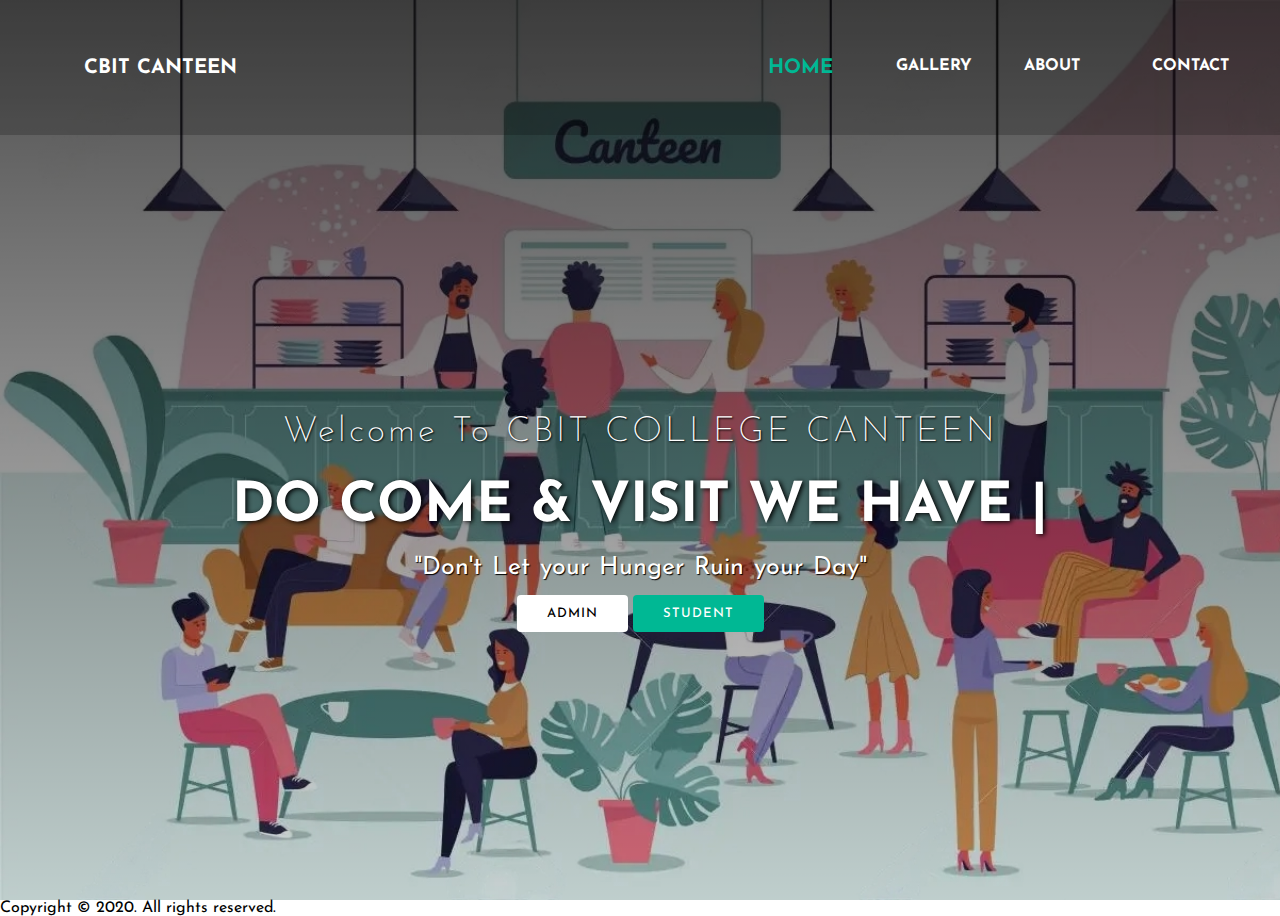
<file: canteen_management_system/templates/index.html>
<!DOCTYPE html>
<html>
<head>
	<title></title>
	<link href="https://fonts.googleapis.com/css?family=Josefin+Sans&display=swap" rel="stylesheet">
	<link rel="stylesheet" href="https://cdnjs.cloudflare.com/ajax/libs/animate.css/3.7.2/animate.min.css">
  <style>
    * {
  margin: 0;
  padding: 0;
  box-sizing: border-box;
  font-family: "Josefin Sans", sans-serif;
}

header {
  width: 100%;
  height: 100vh;
  background-image: linear-gradient(rgba(0, 0, 0, 0.7), rgba(0, 0, 0, 0.15)), url("/media/shop/images/bgimg.jpg");
  background-repeat: no-repeat;
  background-size: cover;
}

nav {
  width: 100%;
  height: 15vh;
  background: rgba(0, 0, 0, 0.2);
  color: white;
  display: flex;
  justify-content: space-between;
  align-items: center;
  text-transform: uppercase;
}

nav .logo {
  width: 25%;
  text-align: center;
  /*background: red;*/
}

nav .menu {
  width: 40%;
  display: flex;
  justify-content: space-around;
}

nav .menu a {
  width: 25%;
  text-decoration: none;
  color: white;
  font-weight: bold;
}

nav .menu a:first-child {
  color: #00b894;
}

main {
  width: 100%;
  height: 85vh;
  display: flex;
  justify-content: center;
  align-items: center;
  text-align: center;
  color: white;
}

section h3 {
  font-size: 35px;
  font-weight: 200;
  letter-spacing: 3px;
  text-shadow: 1px 1px 2px black;
}

section h1 {
  margin: 30px 0 20px 0;
  font-size: 55px;
  font-weight: 700;
  text-shadow: 2px 1px 5px black;
  text-transform: uppercase;
}

section p {
  font-size: 25px;
  word-spacing: 2px;
  margin-bottom: 25px;
  text-shadow: 1px 1px 1px black;
}

section a {
  padding: 12px 30px;
  border-radius: 4px;
  outline: none;
  text-transform: uppercase;
  font-size: 13px;
  font-weight: 500;
  text-decoration: none;
  letter-spacing: 1px;
  transition: all 0.5s ease;
}

section .btnone {
  /*background: #00b894;*/
  background: #fff;
  color: #000;
}

.btnone:hover {
  background: #00b894;
  color: white;
}

section .btntwo {
  background: #00b894;
  color: white;
}

.btntwo:hover {
  background: #fff;
  color: #000;
}

.change_content:after {
  content: "";
  animation: changetext 10s infinite linear;
  color: #00b894;
}

@keyframes changetext {
  0% {
    content: "Parota";
  }
  20% {
    content: "Franke";
  }
  35% {
    content: "Fruit Juice";
  }
  60% {
    content: "Fried Rice";
  }
  80% {
    content: "Snacks";
  }
  100% {
    content: "Cool Drinks";
  }
}

  </style>
</head>
<body>

<header>
<nav>
	<div class="logo"> <h1 style="font-size: 20px;">CBIT CANTEEN</h1> </div>
	<div class="menu">
		<a href="#" style="font-size:20px ">Home</a>
		<a href="#">gallery</a>
		<a href="" target="_blank">about</a>
		<a href="#">contact</a>
	</div>
</nav>
	<main>
		<section>
			<h3>Welcome To CBIT COLLEGE CANTEEN</h3>
			<h1>DO COME & VISIT We Have <span class="change_content"> </span> <span style="margin-top: -10px;"> | </span> </h1>
			<p>"Don't Let your Hunger Ruin your Day"</p>
			<a href="/admin" class="btnone">Admin</a>
			<a href="/shop" class="btntwo">Student</a>
		</section>
	</main>
	<div
      class="d-flex flex-column flex-md-row text-center text-md-start justify-content-between py-4 px-4 px-xl-5 bg-primary">
      <!-- Copyright -->
      <div class="text-white mb-3 mb-md-0">
        Copyright © 2020. All rights reserved.
      </div>
      <!-- Copyright -->
      <!-- Right -->
      <div>
        <a href="#!" class="text-white me-4">
          <i class="fab fa-facebook-f"></i>
        </a>
        <a href="#!" class="text-white me-4">
          <i class="fab fa-twitter"></i>
        </a>
        <a href="#!" class="text-white me-4">
          <i class="fab fa-google"></i>
        </a>
        <a href="#!" class="text-white">
          <i class="fab fa-linkedin-in"></i>
        </a>
      </div>
      <!-- Right -->
    </div>
</header>

</body>
</html>

<!-- <!doctype html>
<html lang="en">
  <head>
    <meta charset="utf-8">
    <meta name="viewport" content="width=device-width, initial-scale=1, shrink-to-fit=no">

    <link rel="stylesheet" href="https://stackpath.bootstrapcdn.com/bootstrap/4.5.2/css/bootstrap.min.css" integrity="sha384-JcKb8q3iqJ61gNV9KGb8thSsNjpSL0n8PARn9HuZOnIxN0hoP+VmmDGMN5t9UJ0Z" crossorigin="anonymous">

    <title>Welcome To CBIT CANTEEN</title>
  </head>
  <body>
    <div class="jumbotron">
      <h1 class="display-4">Welcome To CBIT CANTEEN</h1>
      <p class="lead">This is a simple project for online food order system for canteen in our college.</p>
      <a class="btn btn-primary btn-lg" href="/shop" role="button">User</a>
      <a class="btn btn-primary btn-lg" href="/admin" role="button">Admin</a>
      <a class="btn btn-primary btn-lg" href="/admin" role="button">Employee</a>
      <hr class="my-4">
      <p>Bharath Shiva Tejaswi Akash&nbsp;&nbsp;&nbsp;&nbsp;&nbsp;&nbsp;&nbsp;&nbsp;&nbsp;&nbsp;&nbsp;&emsp;@HashCoders </p>
      
      <footer>
        <p>&copy; Company 2023-2024</p>
      </footer>
    </div>

    <script src="https://code.jquery.com/jquery-3.5.1.slim.min.js" integrity="sha384-DfXdz2htPH0lsSSs5nCTpuj/zy4C+OGpamoFVy38MVBnE+IbbVYUew+OrCXaRkfj" crossorigin="anonymous"></script>
    <script src="https://cdn.jsdelivr.net/npm/popper.js@1.16.1/dist/umd/popper.min.js" integrity="sha384-9/reFTGAW83EW2RDu2S0VKaIzap3H66lZH81PoYlFhbGU+6BZp6G7niu735Sk7lN" crossorigin="anonymous"></script>
    <script src="https://stackpath.bootstrapcdn.com/bootstrap/4.5.2/js/bootstrap.min.js" integrity="sha384-B4gt1jrGC7Jh4AgTPSdUtOBvfO8shuf57BaghqFfPlYxofvL8/KUEfYiJOMMV+rV" crossorigin="anonymous"></script>
  </body>
</html> -->
</file>
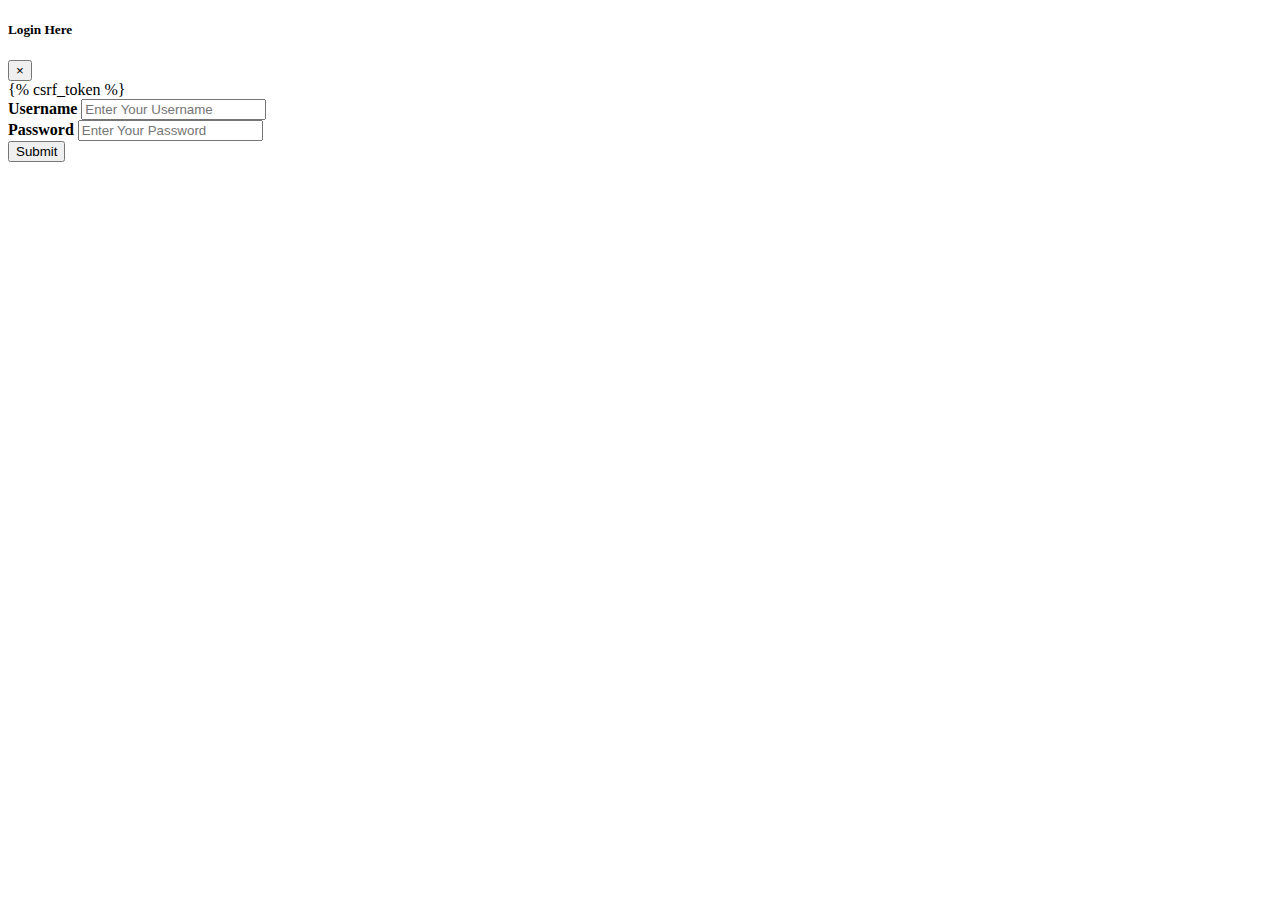
<file: shop/templates/shop/login.html>
<!DOCTYPE html>
<html lang="en">
<head>
    <meta charset="UTF-8">
    <title>login</title>
</head>
<body style="background-repeat: no-repeat; background-size: cover; background-image: url('https://serving.photos.photobox.com/67552147bcd0745d93af6849d11faea5fc318b1021a84a1366deccfe5efe0613fb30bcb5.jpg');">
    <div class="modal fade" id="loginModal" tabindex="-1" role="dialog" aria-labelledby="loginModal" aria-hidden="true">
      <div class="modal-dialog" role="document">
        <div class="modal-content">
          <div class="modal-header">
            <h5 class="modal-title" id="loginModal">Login Here</h5>
            <button type="button" class="close" data-dismiss="modal" aria-label="Close">
              <span aria-hidden="true">&times;</span>
            </button>
          </div>
          <div class="modal-body">
            <form action="/shop/login/" method="post">{% csrf_token %}
              <div class="text-left my-2">
                  <b><label for="username">Username</label></b>
                  <input class="form-control" id="loginusername" name="loginusername" placeholder="Enter Your Username" type="text" required pattern="^[a-z]{3,15}$">
              </div>
              <div class="text-left my-2">
                  <b><label for="password">Password</label></b>
                  <input class="form-control" id="loginpassword" name="loginpassword" placeholder="Enter Your Password" type="password" required data-toggle="password">
              </div>
              <button type="submit" class="btn btn-success">Submit</button>
            </form>
          </div>
        </div>
      </div>
    </div>
</body>
</html>
</file>
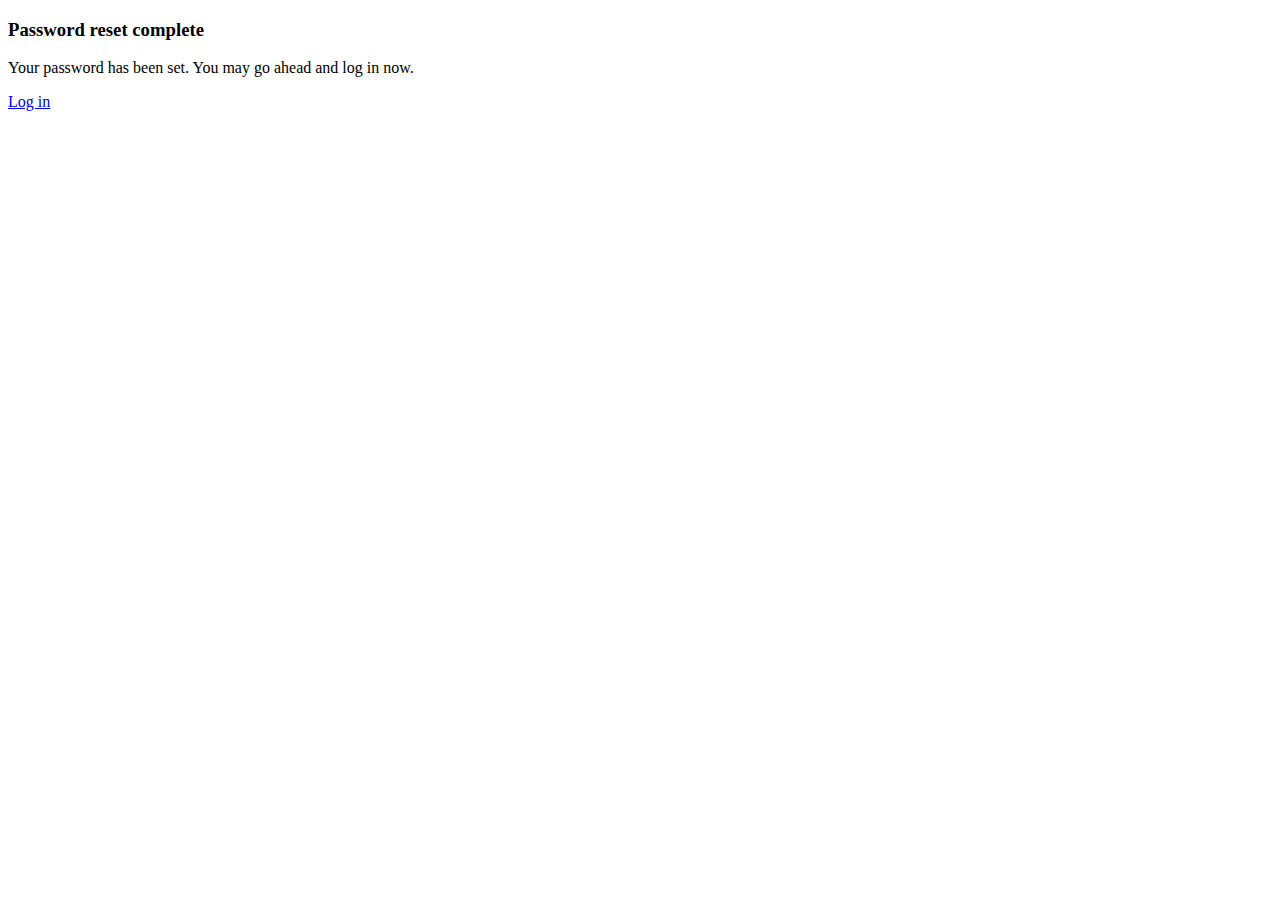
<file: shop/templates/shop/password_reset_done.html>
<!doctype html>
<html lang="en">
  <head>
    <!-- Required meta tags -->
    <meta charset="utf-8">
    <meta name="viewport" content="width=device-width, initial-scale=1, shrink-to-fit=no">
    <!-- Bootstrap CSS -->
    <link rel="stylesheet" href="https://stackpath.bootstrapcdn.com/bootstrap/4.2.1/css/bootstrap.min.css" integrity="sha384-GJzZqFGwb1QTTN6wy59ffF1BuGJpLSa9DkKMp0DgiMDm4iYMj70gZWKYbI706tWS" crossorigin="anonymous">
    <title>Sent Password - CBIT CANTEEN</title>
    <link rel = "icon" href ="http://127.0.0.1:8000/media/shop/images/logo.png" type = "image/x-icon">
</head>
<body>

    <div class="jumbotron">
        <h3>Password reset complete</h3>
        <p>Your password has been set. You may go ahead and log in now.</p>
        <a href="/">Log in</a>
    </div>

</body>
</html>
</file>
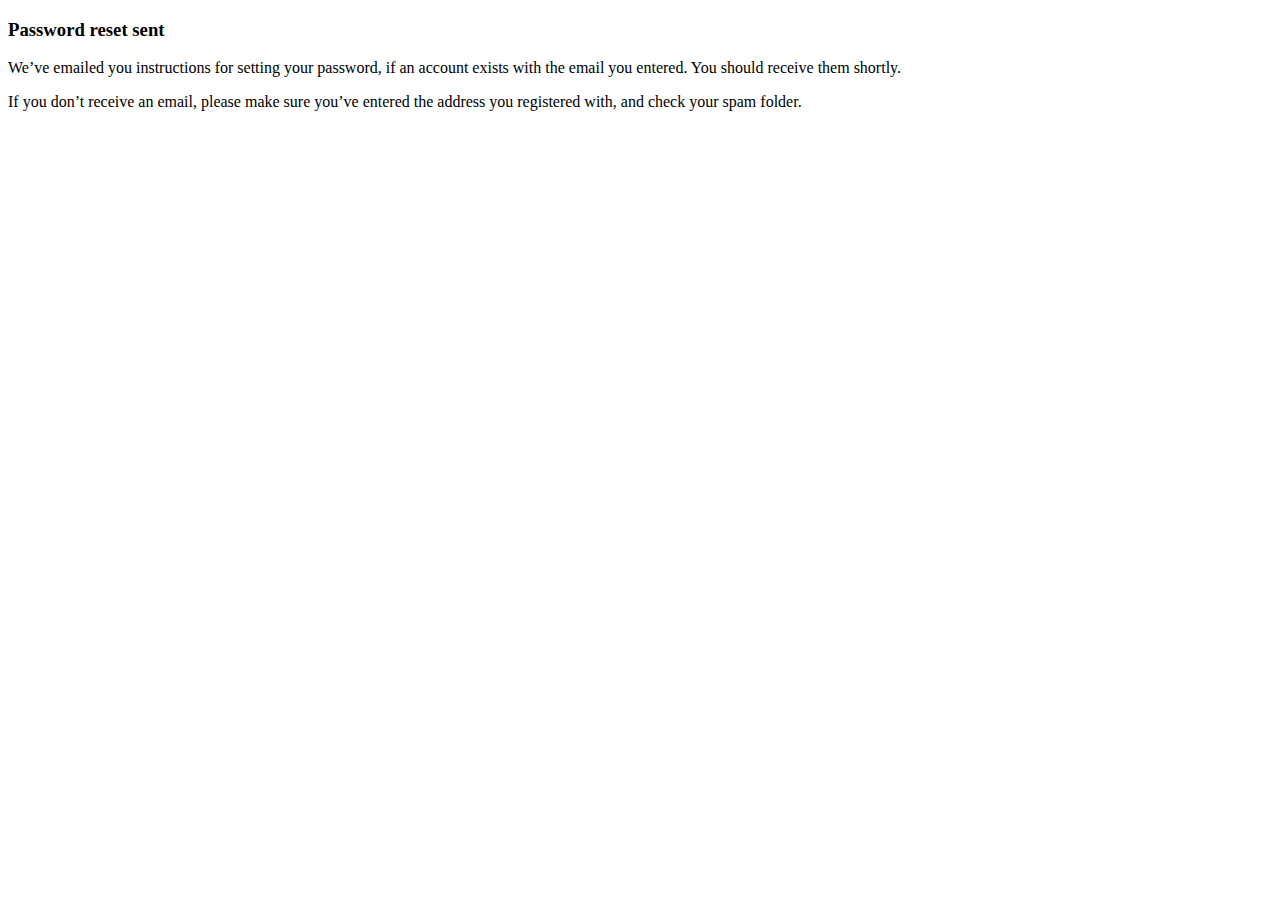
<file: shop/templates/shop/password_reset_sent.html>
<!doctype html>
<html lang="en">
  <head>
    <!-- Required meta tags -->
    <meta charset="utf-8">
    <meta name="viewport" content="width=device-width, initial-scale=1, shrink-to-fit=no">
    <!-- Bootstrap CSS -->
    <link rel="stylesheet" href="https://stackpath.bootstrapcdn.com/bootstrap/4.2.1/css/bootstrap.min.css" integrity="sha384-GJzZqFGwb1QTTN6wy59ffF1BuGJpLSa9DkKMp0DgiMDm4iYMj70gZWKYbI706tWS" crossorigin="anonymous">
    <title>Sent Password - Food Mania</title>
    <link rel = "icon" href ="http://127.0.0.1:8000/media/shop/images/logo.png" type = "image/x-icon">
</head>
<body>

    <div class="jumbotron">
        <h3>Password reset sent</h3>
        <p>We’ve emailed you instructions for setting your password, if an account exists with the email you entered. You should receive them shortly.</p>
        <p>If you don’t receive an email, please make sure you’ve entered the address you registered with, and check your spam folder.</p>
    </div>

</body>
</html>
</file>
